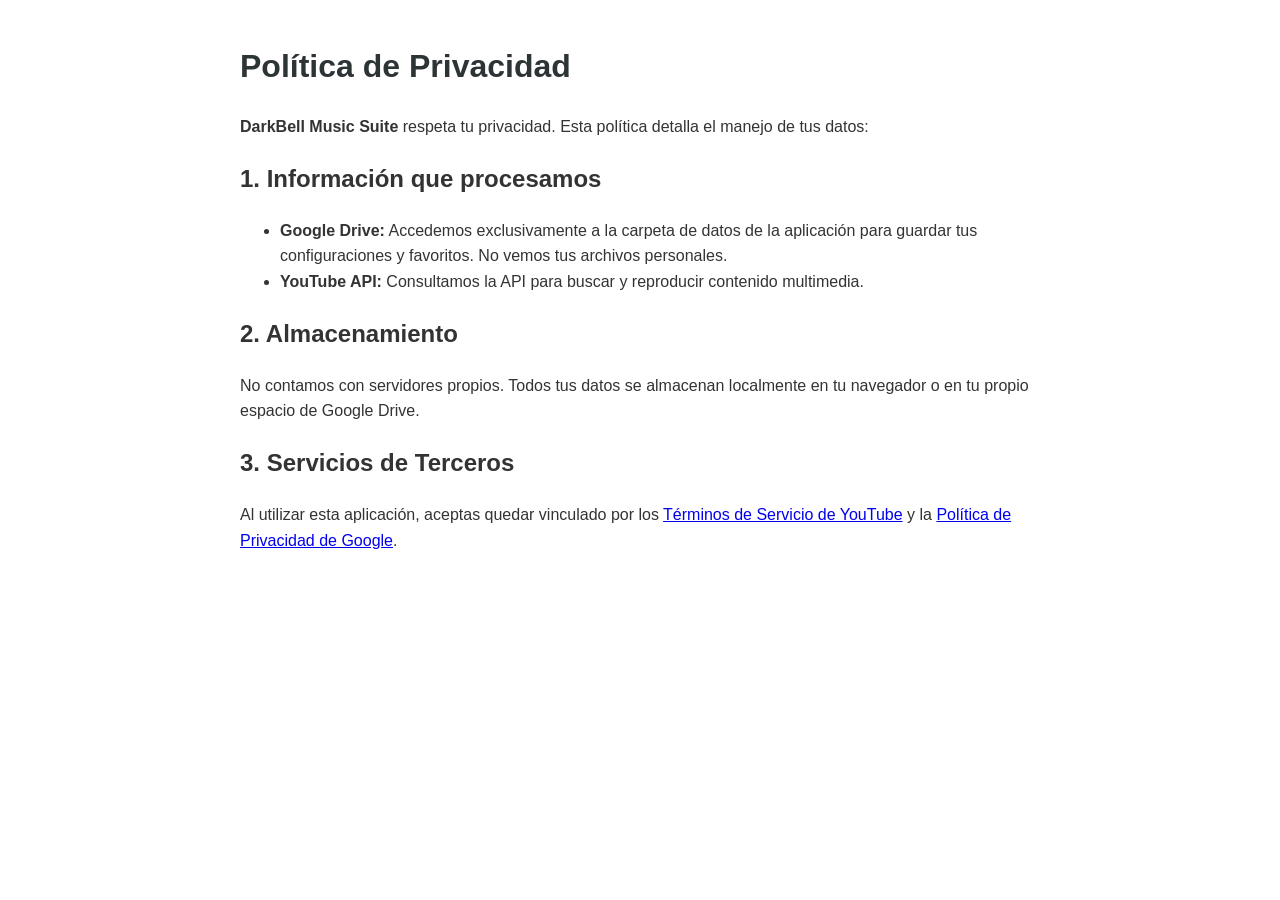
<file: privacy.html>
<!DOCTYPE html>
<html lang="es">
<head>
    <meta charset="UTF-8">
    <meta name="viewport" content="width=device-width, initial-scale=1.0">
    <title>Política de Privacidad - DarkBell Music Suite</title>
    <style>
        body { font-family: sans-serif; line-height: 1.6; padding: 20px; max-width: 800px; margin: auto; color: #333; }
        h1 { color: #2d3436; }
    </style>
</head>
<body>
    <h1>Política de Privacidad</h1>
    <p><strong>DarkBell Music Suite</strong> respeta tu privacidad. Esta política detalla el manejo de tus datos:</p>
    
    <h2>1. Información que procesamos</h2>
    <ul>
        <li><strong>Google Drive:</strong> Accedemos exclusivamente a la carpeta de datos de la aplicación para guardar tus configuraciones y favoritos. No vemos tus archivos personales.</li>
        <li><strong>YouTube API:</strong> Consultamos la API para buscar y reproducir contenido multimedia.</li>
    </ul>

    <h2>2. Almacenamiento</h2>
    <p>No contamos con servidores propios. Todos tus datos se almacenan localmente en tu navegador o en tu propio espacio de Google Drive.</p>

    <h2>3. Servicios de Terceros</h2>
    <p>Al utilizar esta aplicación, aceptas quedar vinculado por los <a href="https://www.youtube.com/t/terms">Términos de Servicio de YouTube</a> y la <a href="https://policies.google.com/privacy">Política de Privacidad de Google</a>.</p>
</body>
</html>
</file>
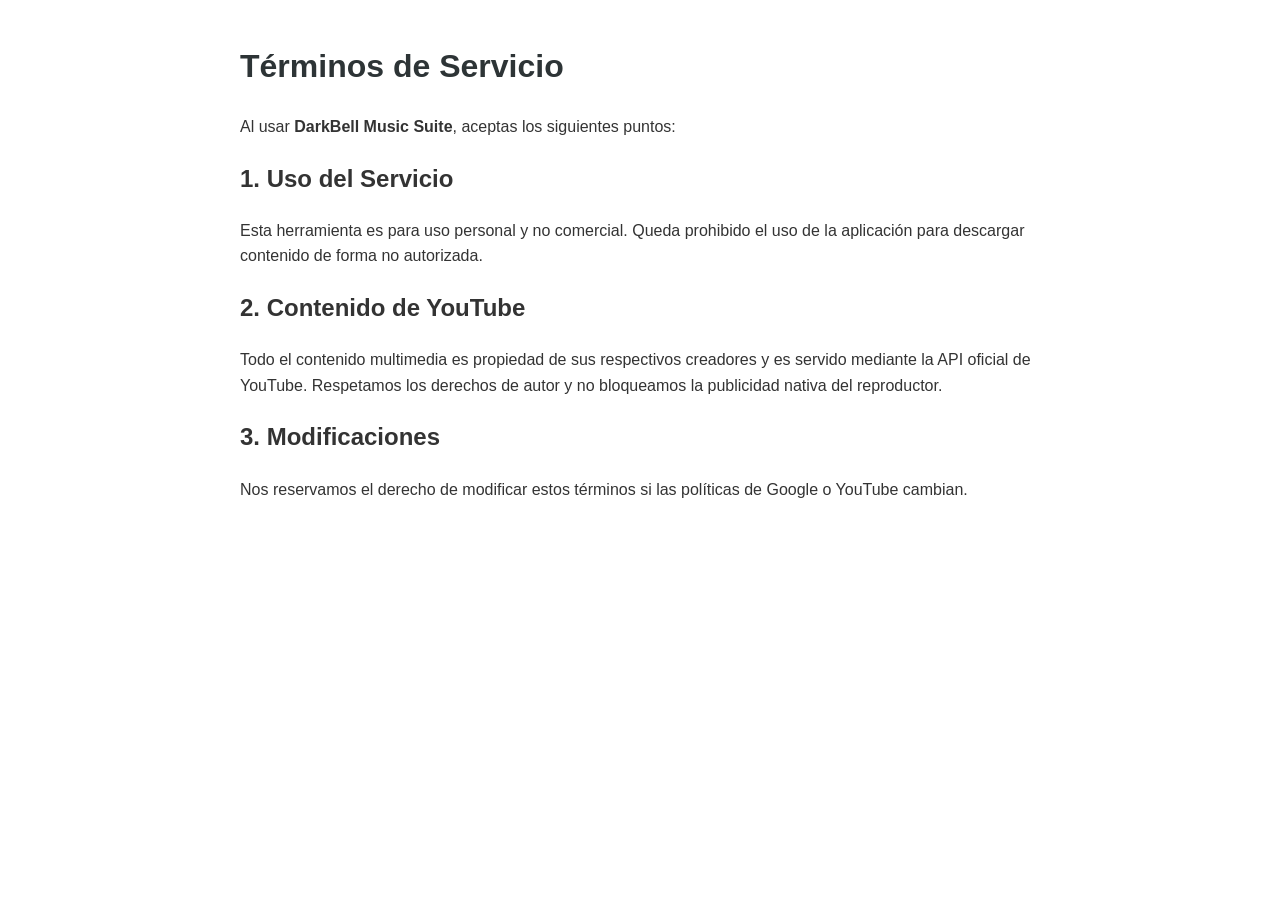
<file: terms.html>
<!DOCTYPE html>
<html lang="es">
<head>
    <meta charset="UTF-8">
    <meta name="viewport" content="width=device-width, initial-scale=1.0">
    <title>Términos de Servicio - DarkBell Music Suite</title>
    <style>
        body { font-family: sans-serif; line-height: 1.6; padding: 20px; max-width: 800px; margin: auto; color: #333; }
        h1 { color: #2d3436; }
    </style>
</head>
<body>
    <h1>Términos de Servicio</h1>
    <p>Al usar <strong>DarkBell Music Suite</strong>, aceptas los siguientes puntos:</p>

    <h2>1. Uso del Servicio</h2>
    <p>Esta herramienta es para uso personal y no comercial. Queda prohibido el uso de la aplicación para descargar contenido de forma no autorizada.</p>

    <h2>2. Contenido de YouTube</h2>
    <p>Todo el contenido multimedia es propiedad de sus respectivos creadores y es servido mediante la API oficial de YouTube. Respetamos los derechos de autor y no bloqueamos la publicidad nativa del reproductor.</p>

    <h2>3. Modificaciones</h2>
    <p>Nos reservamos el derecho de modificar estos términos si las políticas de Google o YouTube cambian.</p>
</body>
</html>
</file>
